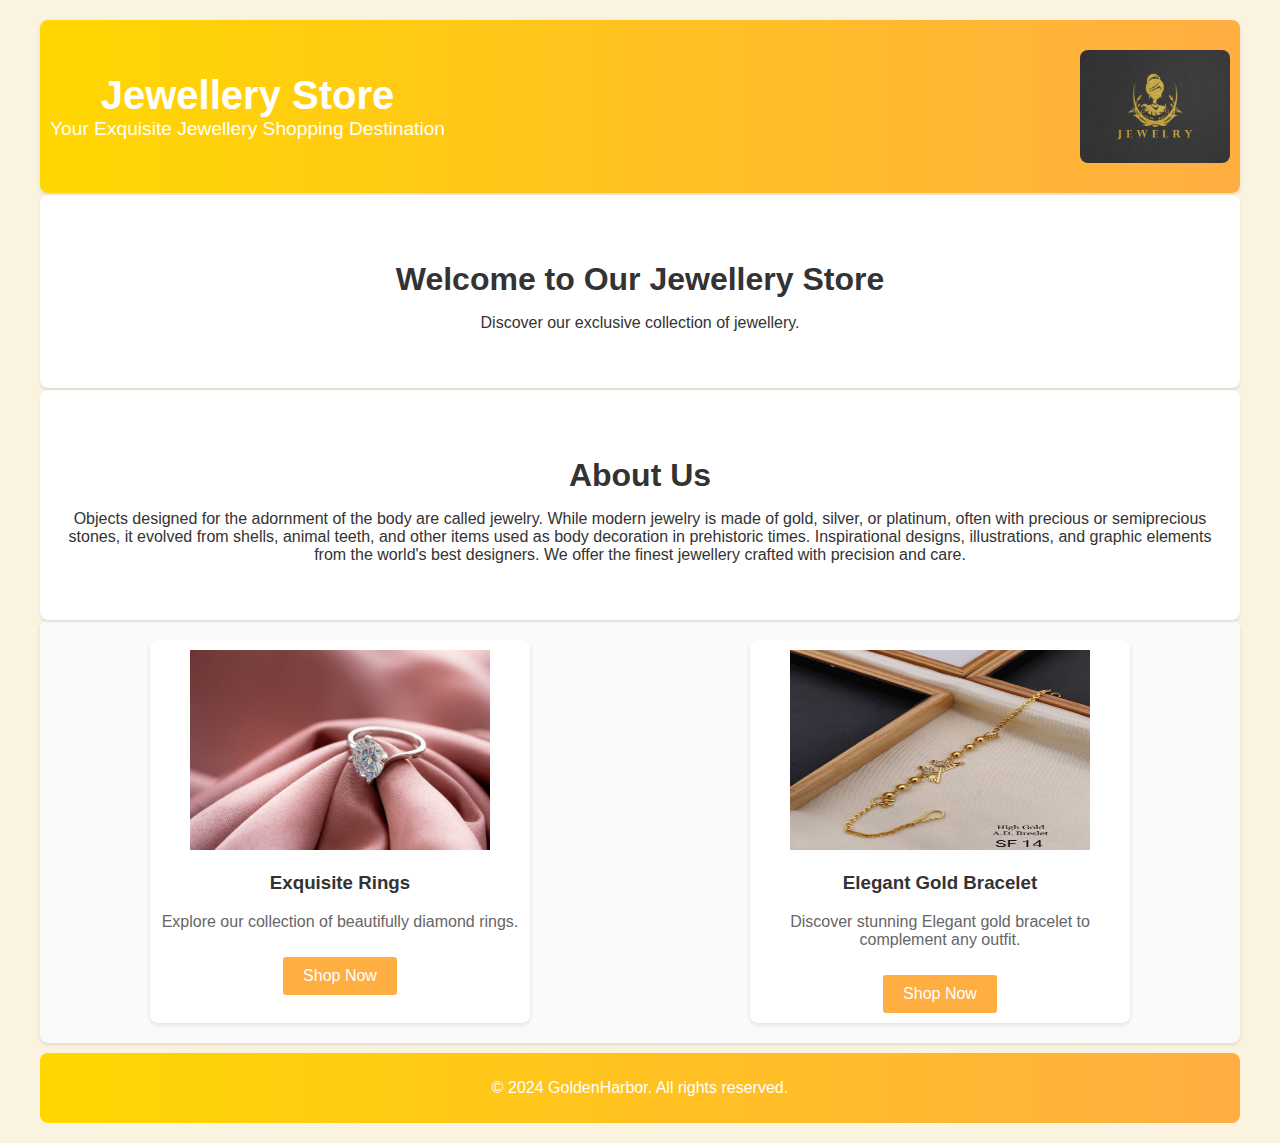
<file: OIBSIP/Landing Page/index.html>
<!DOCTYPE html>
<html lang="en">
<head>
    <meta charset="UTF-8">
    <meta name="viewport" content="width=device-width, initial-scale=1.0">
    <title>GoldenHarbor</title>
    <link rel="stylesheet" href="styles.css">
</head>
<body>
    <div class="container">
        <div class="header">
            <div>
                <h1>Jewellery Store</h1>
                <p>Your Exquisite Jewellery Shopping Destination</p>
            </div>
            <img src="logo.png" alt="GoldenHarbor Logo">
        </div>
        <section id="home">
            <div class="main-content">
                <h2>Welcome to Our Jewellery Store</h2>
                <p>Discover our exclusive collection of jewellery.</p>
            </div>
        </section>
        <section id="about">
            <div class="main-content">
                <h2>About Us</h2>
                <p>Objects designed for the adornment of the body are called jewelry. While modern jewelry is made of gold, silver, or platinum, often with precious or semiprecious stones, it evolved from shells, animal teeth, and other items used as body decoration in prehistoric times.
                    Inspirational designs, illustrations, and graphic elements from the world's best designers.
                    We offer the finest jewellery crafted with precision and care. </p>
            </div>
        </section>
        <section id="products">
            <div class="features">
                <div class="feature">
                    <img src="ring.jpg" alt="Exquisite Rings" height="200px" width="300px">
                    <h3>Exquisite Rings</h3>
                    <p>Explore our collection of beautifully diamond rings.</p>
                    <a href="#" class="button">Shop Now</a>
                </div>
                <div class="feature">
                    <img src="Bracelet.jpg" alt="bracelet" height="200px" width="300px">
                    <h3>Elegant Gold Bracelet</h3>
                    <p>Discover stunning Elegant gold bracelet to complement any outfit.</p>
                    <a href="#" class="button">Shop Now</a>
                </div>
            </div>
        </section>
        <div class="footer">
            <p>&copy; 2024 GoldenHarbor. All rights reserved.</p>
        </div>
    </div>
</body>
</file>
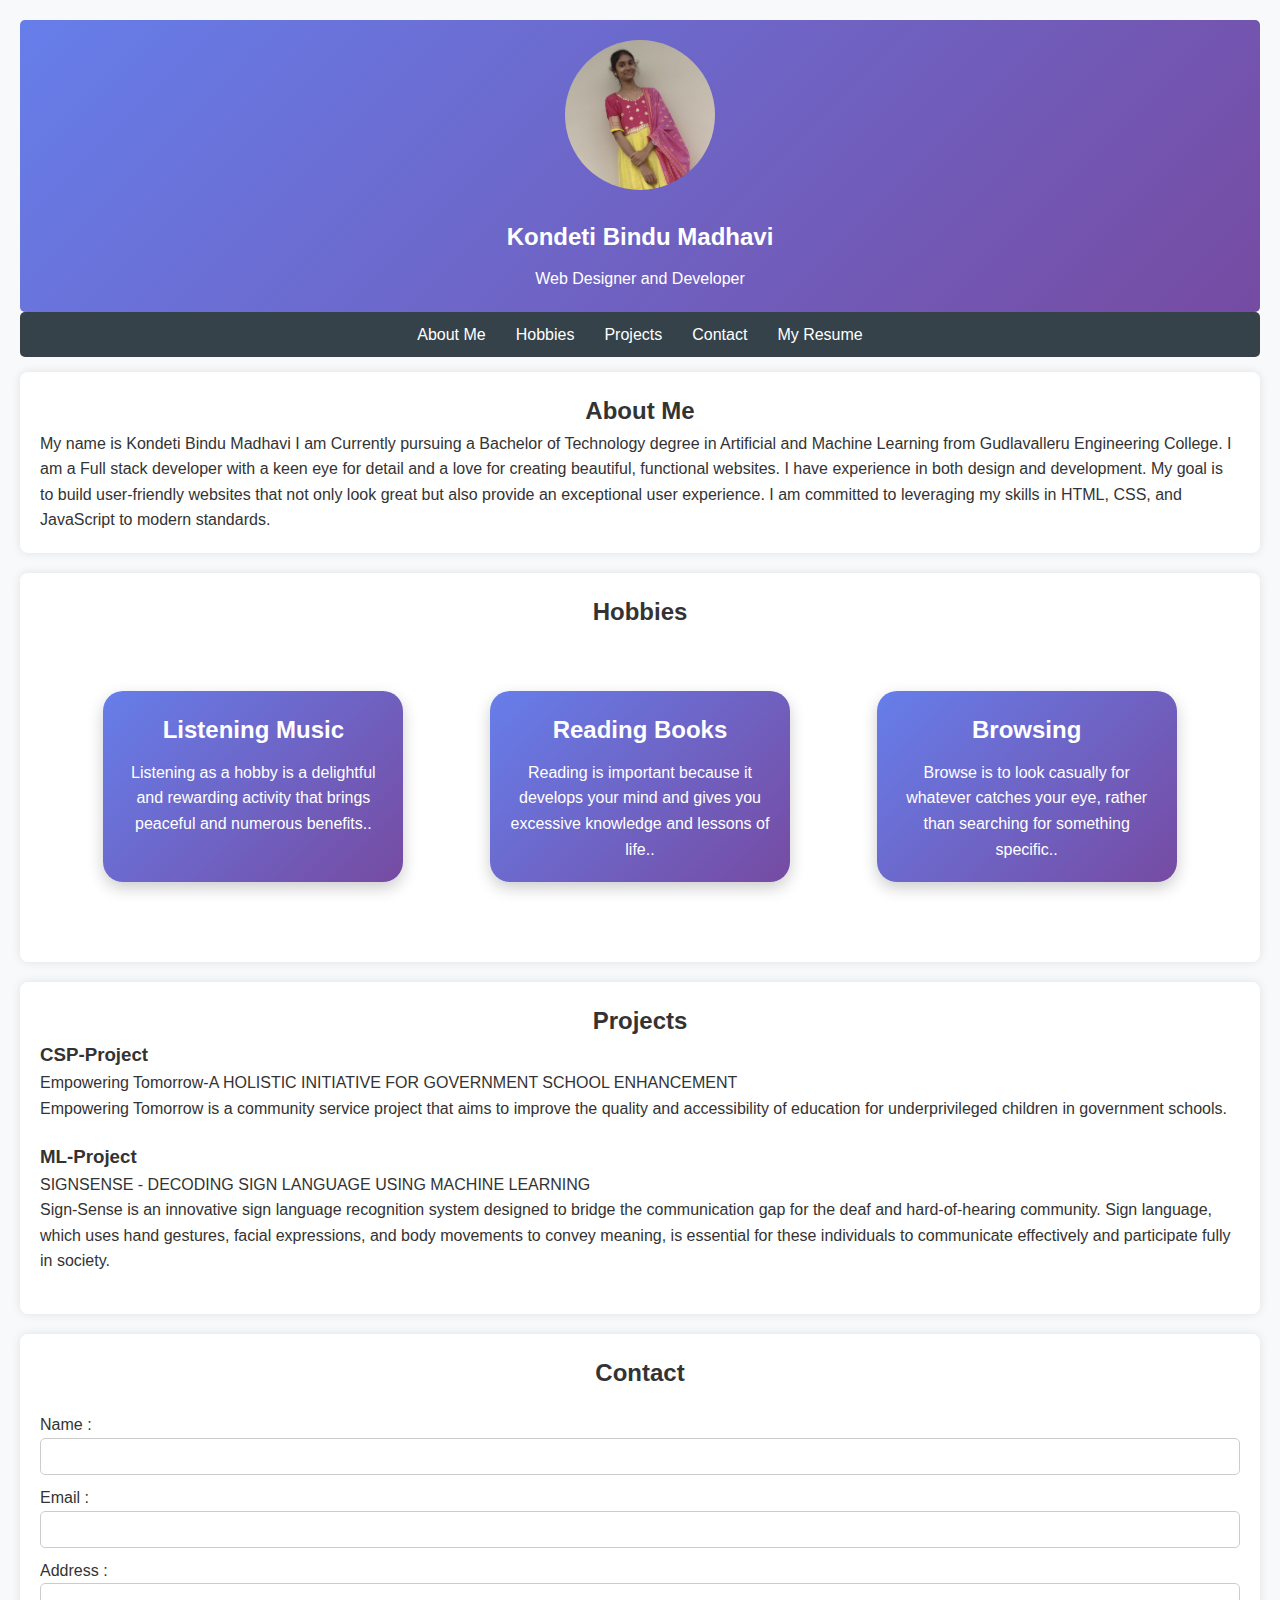
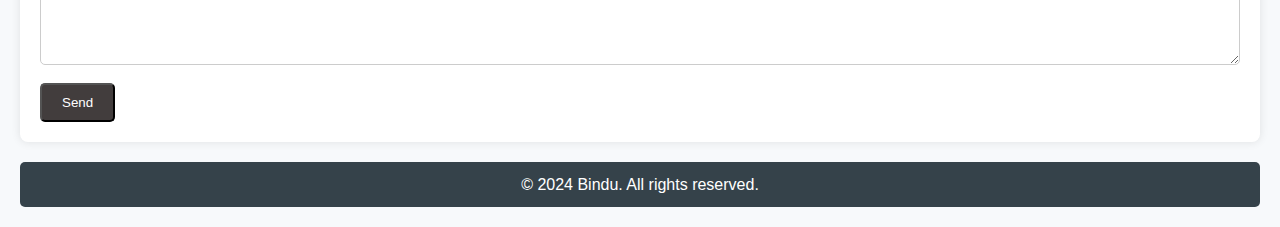
<file: OIBSIP/Portfolio/Portfolio.html>
<!DOCTYPE html>
<html lang="en">
<head>
    <meta charset="UTF-8">
    <meta name="viewport" content="width=device-width, initial-scale=1.0">
    <title>Portfolio</title>
    <link rel="stylesheet" href="style.css">
</head>
<body>

    <header>
        <img src="profile.jpg" alt="Profile Picture">
        <h1>Kondeti Bindu Madhavi</h1>
        <p>Web Designer and Developer</p>
    </header>
    
    <nav>
        <ul>
            <li><a href="#about">About Me</a></li>
            <li><a href="#hobbies">Hobbies</a></li>
            <li><a href="#projects">Projects</a></li>
            <li><a href="#contact">Contact</a></li>
            <li><a href="Bindu_Resume.pdf" class="resume-button">My Resume</a></li>
        </ul>
    </nav>

    <main>
        <section id="about">
            <center><h2>About Me</h2></center>
            <p>My name is Kondeti Bindu Madhavi I am Currently pursuing a Bachelor of Technology degree in Artificial and Machine Learning from Gudlavalleru Engineering College.
                I am a Full stack developer with a keen eye for detail and a love for creating beautiful, functional websites.  I have experience in both design and development.
                My goal is to build user-friendly websites that not only look great but also provide an exceptional user experience. 
                I am committed to leveraging my skills in HTML, CSS, and JavaScript to modern standards.</p>
        </section>

        <section id="hobbies">
            <center><h2>Hobbies</h2></center>
            <div class="card-container">
                <div class="card">
                    <div class="card-body">
                        <h5>Listening Music</h5>
                        <p>Listening as a hobby is a delightful and rewarding activity that brings peaceful and numerous benefits..</p>
                    </div>
                </div>
                
                <div class="card">
                    <div class="card-body">
                        <h5>Reading Books</h5>
                        <p>Reading is important because it develops your mind and gives you excessive knowledge and lessons of life..</p>
                    </div>
                </div>
    
                <div class="card">
                    <div class="card-body">
                        <h5>Browsing</h5>
                        <p>Browse is to look casually for whatever catches your eye, rather than searching for something specific..</p>
                    </div>
                </div>
            </div>
        </section>

        <section id="projects">
            <center><h2>Projects</h2></center>
            <div class="project">
                <h3>CSP-Project</h3>
                <p>Empowering Tomorrow-A HOLISTIC INITIATIVE FOR GOVERNMENT SCHOOL 
                    ENHANCEMENT <br>
                    Empowering  Tomorrow  is  a  community  service  project  that  aims  to  improve  the 
                    quality  and  accessibility  of  education  for  underprivileged  children  in  government 
                    schools.</p>
            </div>
            <div class="project">
                <h3>ML-Project</h3>
                <p>SIGNSENSE - DECODING SIGN LANGUAGE USING MACHINE LEARNING <br> 
                    Sign-Sense  is  an  innovative  sign  language  recognition  system  designed  to bridge the 
                    communication  gap  for  the  deaf  and  hard-of-hearing  community.  Sign  language, 
                    which uses hand gestures, facial expressions, and body movements to convey 
                    meaning, is essential for these individuals to communicate effectively and participate 
                    fully in society.</p>
            </div>
        </section>

        <section>
            <center><h2>Contact</h2></center>
            <form id="contact-form">
                <label for="name">Name : </label>
                <input type="text" id="name" name="name">
                <label for="email">Email : </label>
                <input type="text" id="email" name="email">
                <label for="address">Address : </label>
                <textarea id="address" name="address" rows="4"></textarea>
                <input type="submit" value="Send">
            </form>
        </section>

    </main>

    <footer>
        <p>&copy; 2024 Bindu. All rights reserved.</p>
    </footer>
</body>
</html>
</file>
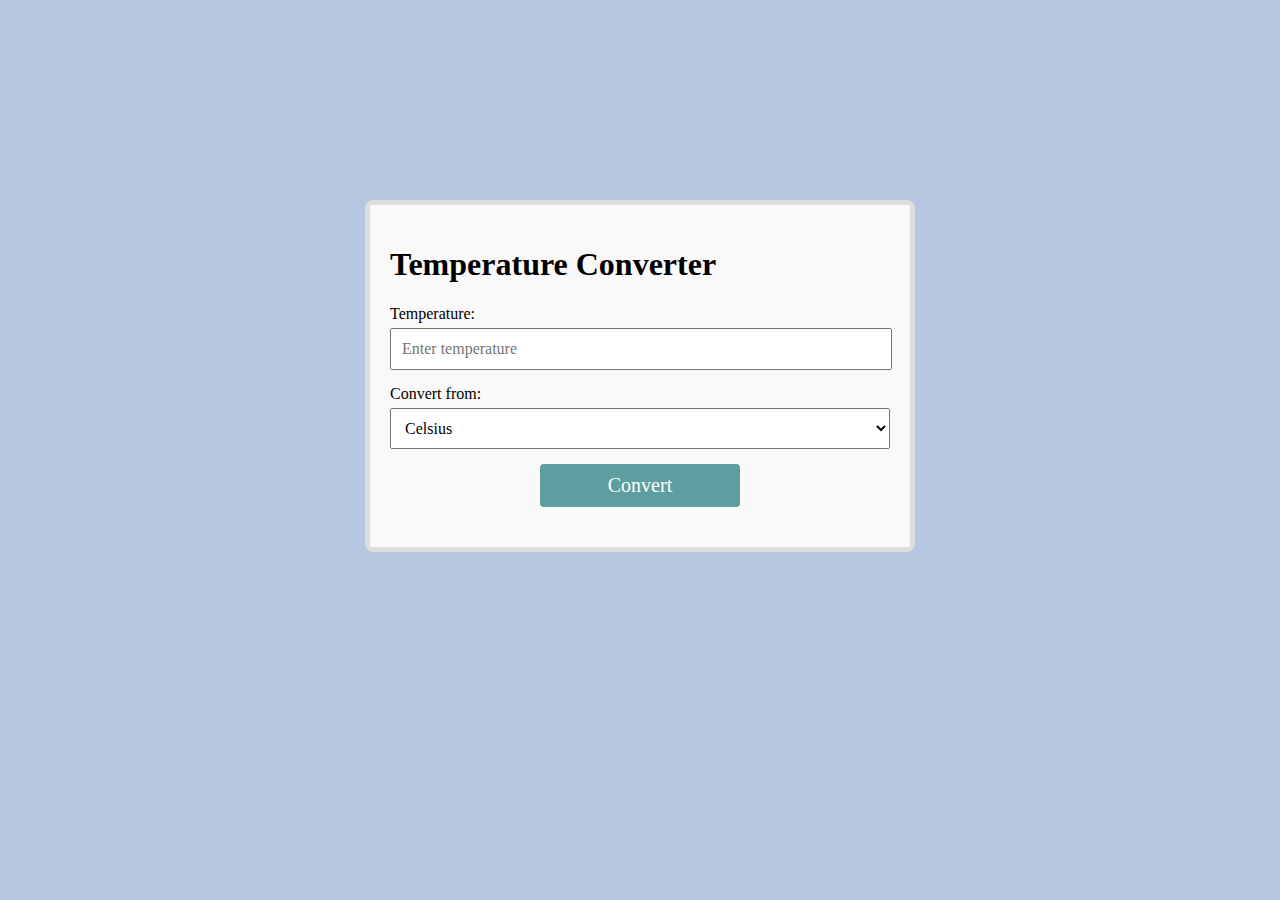
<file: OIBSIP/Temperature/Converter.html>
<!DOCTYPE html>
<html lang="en">
<head>
    <meta charset="UTF-8">
    <meta name="viewport" content="width=device-width, initial-scale=1.0">
    <title>Temperature Converter</title>
    <link rel="stylesheet" href="styles.css">
</head>
<body>
    <div class="container">
        <h1>Temperature Converter</h1>
        <div class="input-group">
            <label for="temperature">Temperature:</label>
            <input type="text" id="temperature" placeholder="Enter temperature">
        </div>
        <div class="input-group">
            <label for="unit">Convert from:</label>
            <select id="unit">
                <option value="C">Celsius</option>
                <option value="F">Fahrenheit</option>
                <option value="K">Kelvin</option>
            </select>
        </div>
        <center><button onclick="convertTemperature()">Convert</button></center>
        <div class="result" id="result"></div>
    </div>

    <script>
        function convertTemperature() {
            const tempInput = document.getElementById('temperature').value;
            const unit = document.getElementById('unit').value;
            const resultElement = document.getElementById('result');
            
            if (isNaN(tempInput)) {
                resultElement.innerHTML = 'Please enter a valid number';
                return;
            }
            
            const temp = parseFloat(tempInput);
            let resultText = '';

            switch (unit) {
                case 'C':
                    resultText = `${temp}°C = ${(temp * 9/5) + 32}°F = ${temp + 273.15}K`;
                    break;
                case 'F':
                    resultText = `${temp}°F = ${(temp - 32) * 5/9}°C = ${((temp - 32) * 5/9) + 273.15}K`;
                    break;
                case 'K':
                    resultText = `${temp}K = ${temp - 273.15}°C = ${(temp - 273.15) * 9/5 + 32}°F`;
                    break;
                default:
                    resultText = 'Invalid unit';
            }

            resultElement.innerHTML = resultText;
        }
    </script>
</body>
</html>
</file>
<file: OIBSIP/Landing Page/styles.css>
body {
    font-family: Arial, sans-serif;
    margin: 0;
    padding: 0;
    background-color: #faf3e0; /* light gold background */
    color: #333;
}
.container {
    width: 100%;
    max-width: 1200px;
    margin: 0 auto;
    padding: 20px;
}
.header {
    background: linear-gradient(to right, #ffd700, #ffae42); /* gold gradient background */
    color: white;
    padding: 30px 10px;
    text-align: center;
    border-radius: 8px;
    box-shadow: 0 2px 4px rgba(0,0,0,0.1);
    display: flex;
    justify-content: space-between;
    align-items: center;
}
.header h1 {
    margin: 0;
    font-size: 2.5em;
}
.header p {
    font-size: 1.2em;
    margin: 0;
}
.header img {
    max-width: 150px;
    border-radius: 8px;
}
.main-content {
    padding: 40px 20px;
    text-align: center;
    background-color: #ffffff;
    box-shadow: 0 2px 2px rgba(0,0,0,0.1);
    border-radius: 8px;
    margin-top: 2px;
    z-index: 1;
    position: relative;
}
.main-content h2 {
    font-size: 2em;
    margin-bottom: 10px;
    color: #333;
}
.section {
    margin-top: 2px;
    padding: 10px;
    margin: 10px 0;
    background: #f9f9f9;
    border-radius: 4px;
    box-shadow: 0 1px 3px rgba(0,0,0,0.1);
}
.section img {
    max-width: 100%;
    border-radius: 4px;
}
.section h3 {
    margin-top: 2px;
    color: #ffae42; /* gold color */
}
.features {
    display: flex;
    justify-content: space-around;
    background-color: #fafafa;
    padding: 20px 0;
    border-radius: 8px;
    box-shadow: 0 2px 4px rgba(0,0,0,0.1);
}
.feature {
    width: 30%;
    padding: 10px;
    background-color: #ffffff;
    box-shadow: 0 2px 4px rgba(0,0,0,0.1);
    border-radius: 8px;
    text-align: center;
}
.feature h4 {
    color: #333;
}
.feature p {
    color: #666;
}
.testimonials {
    padding: 20px;
    background-color: #ffffff;
    box-shadow: 0 2px 4px rgba(0,0,0,0.1);
    border-radius: 8px;
    margin: 20px 0;
}
.testimonial {
    margin-bottom: 20px;
}
.footer {
    background: linear-gradient(to right, #ffd700, #ffae42);
    color: #fff;
    text-align: center;
    padding: 10px 0;
    border-radius: 8px;
    margin-top: 10px;
}
.button {
    display: inline-block;
    padding: 10px 20px;
    margin-top: 10px;
    background-color: #ffae42; /* gold */
    color: white;
    text-decoration: none;
    border-radius: 3px;
    transition: background-color 0.3s ease;
}
.button:hover {
    background-color: #ffd700; /* darker gold */
}
</file>
<file: OIBSIP/Temperature/styles.css>
body {
    font-family: Cambria, Times, 'Times New Roman', serif;
    padding: 150px;
    margin: 50px;
    background-color: rgba(159, 179, 215, 0.747);
}
.container {
    max-width: 500px;
    margin: 0 auto;
    padding: 20px;
    border: 5px solid #ddd;
    border-radius: 8px;
    background-color: #f9f9f9;
}
.input-group {
    margin-bottom: 15px;
}
label {
    display: block;
    margin-bottom: 5px;
}
input[type="text"] {
    width: calc(100% - 22px);
    padding: 10px;
    font-size: 16px;
    font-family: 'Times New Roman';
}
select, button {
    width: 100%;
    padding: 10px;
    font-size: 16px;
    font-family: 'Times New Roman', Times, serif;
}
button {
    padding: 10px 20px;
    background-color: cadetblue;
    color: white;
    border: none;
    cursor: pointer;
    border-radius: 4px;
    font-family: Cambria;
    font-size: 20px;
    width: 200px;
}
button:hover {
    background-color: cadetblue;
}
.result {
    margin-top: 20px;
    font-size: 18px;
    font-weight: bold;
    color: #333;
}
</file>
<file: OIBSIP/Portfolio/style.css>
/* Reset some default styles */
body, h1, h2, h3, p, ul, li {
    margin: 0;
    padding: 0;
    list-style: none;
    font-family: Arial, sans-serif;
}

/* Basic styles for the body */
body {
    line-height: 1.6;
    background-color: rgb(247, 249, 251);
    color: #333;
    padding: 20px;
}

/* Header styling */
header {
    text-align: center;
    padding: 20px 0;
    background: linear-gradient(135deg, #667eea 0%, #764ba2 100%);
    color: white;
    border-radius: 5px;
}

header img {
    border-radius: 50%;
    width: 150px;
    height: 150px;
    object-fit: cover;
    margin-bottom: 10px;
}

header h1 {
    margin: 10px 0;
    font-size: 24px;
}

/* Navigation styling */
nav ul {
    display: flex;
    justify-content: center;
    background-color: #35424a;
    padding: 10px 0;
    border-radius: 5px;
}

nav ul li {
    margin: 0 15px;
}

nav ul li a {
    color: white;
    text-decoration: none;
}

nav ul li a:hover {
    text-decoration: underline;
}

/* Main section styling */
main {
    margin-top: 15px;
}

section {
    background: white;
    padding: 20px;
    margin-bottom: 20px;
    border-radius: 8px;
    box-shadow: 0 0 10px rgba(0,0,0,0.1);
}

.project {
    margin-bottom: 20px;
}

.card-container {
    display: flex;
    justify-content: space-around;
    flex-wrap: wrap;
    padding: 40px 20px;
}

.card {
    background: linear-gradient(135deg, #667eea 0%, #764ba2 100%);
    color: white;
    border-radius: 20px;
    box-shadow: 0 6px 16px rgba(0, 0, 0, 0.2);
    margin: 20px;
    width: 300px;
    transition: transform 0.3s, box-shadow 0.3s;
}

.card:hover {
    transform: translateY(-10px);
    box-shadow: 0 8px 20px rgba(0, 0, 0, 0.25);
}

.card img {
    border-radius: 20px 20px 0 0;
    max-width: 100%;
}

.card-body {
    padding: 20px;
    text-align: center;
}

.card-body h5 {
    margin: 0 0 10px;
    font-size: 1.5em;
}

.card-body p {
    margin: 0;
}

form {
    margin-top: 20px;
}

input[type="text"],
textarea {
    width: 100%;
    padding: 10px;
    margin-bottom: 10px;
    border-radius: 5px;
    border: 1px solid #ccc;
    box-sizing: border-box;
}

input[type="submit"] {
    background-color: #423d3d;
    color: white;
    border-radius: 5px;
    padding: 10px 20px;
    cursor: pointer;
}

/* Footer styling */
footer {
    text-align: center;
    padding: 10px 0;
    margin-top: 10px;
    background-color: #35424a;
    color: white;
    border-radius: 5px;
}
</file>
